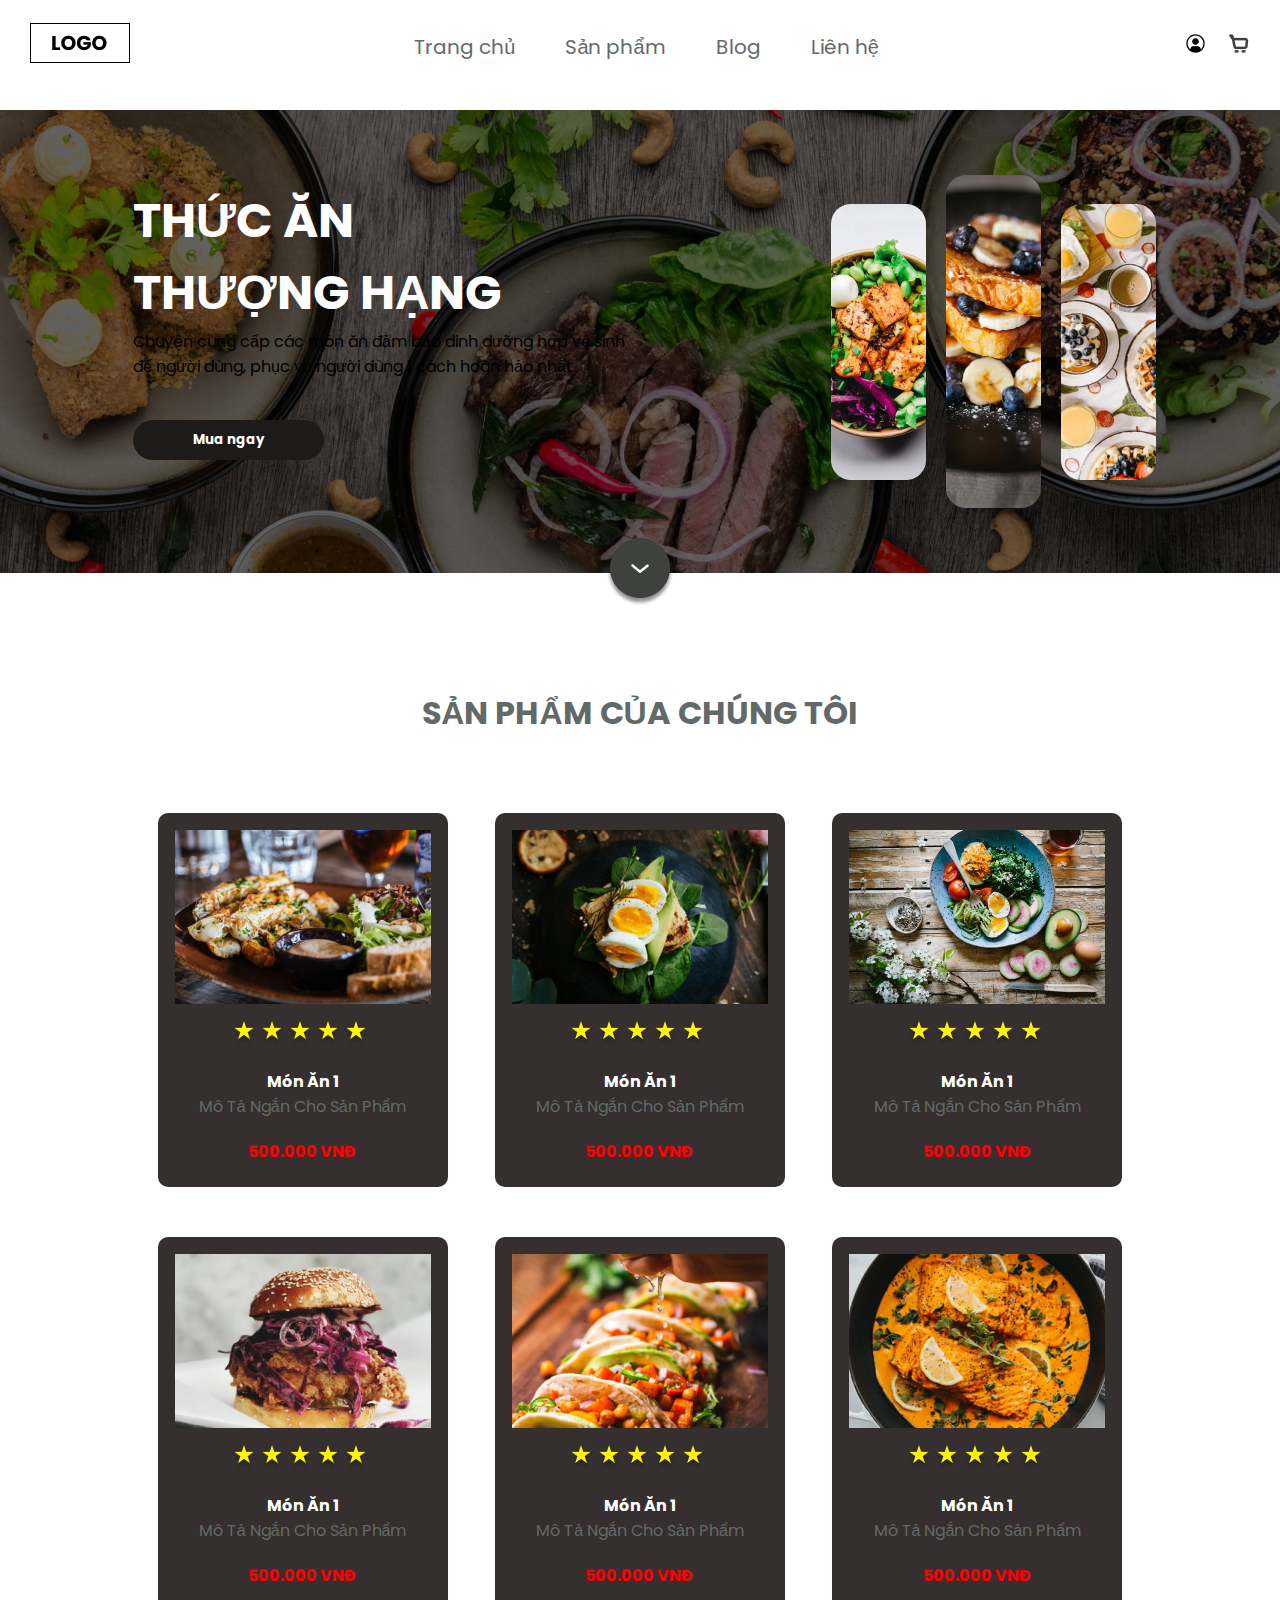
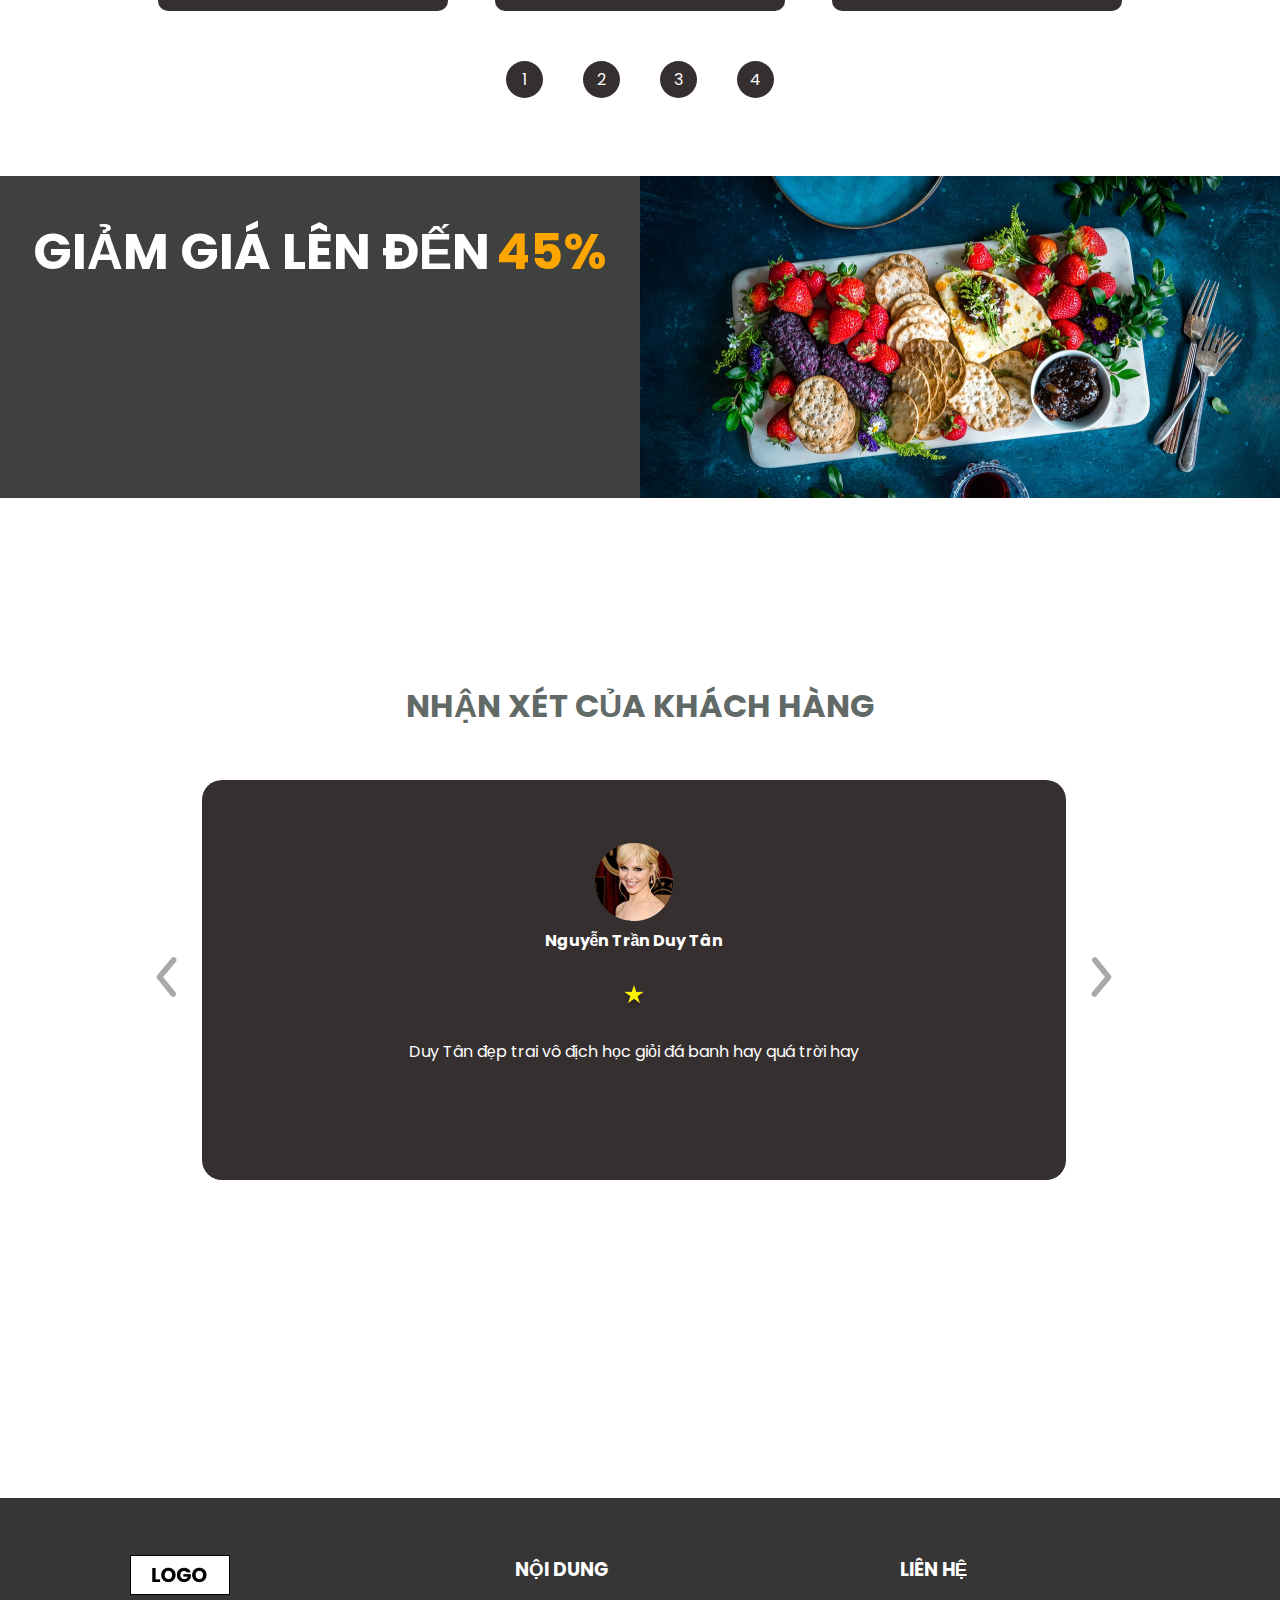
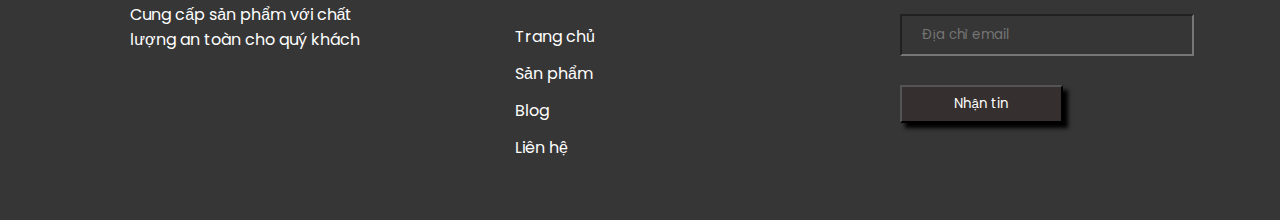
<file: index.html>
<!DOCTYPE html>
<html lang="en">
<head>
    <meta charset="UTF-8">
    <meta name="viewport" content="width=device-width, initial-scale=1.0">
    <title>web bán thức ăn</title>
    <link rel="stylesheet" href="style.css">
    <link rel="stylesheet" href="style1.css">
</head>
<body>
    <div id="wrapper">
        <div id = "header">
         <a href="" class="logo">
            <img src="assets/logo.png">
         </a>
            <div id="menu">
                <div class="item">
                    <a href="">Trang chủ</a>
                </div>
                <div class="item">
                    <a href="">Sản phẩm</a>
                </div>
                <div class="item">
                    <a href="">Blog</a>
                </div>
                <div class="item">
                    <a href="">Liên hệ</a>
                </div>
            </div>
            <div id="action">
                <div class="item">
                    <img src="assets/user.png" alt="">
                </div>
                <div class="item">
                    <img src="assets/cart.png" alt="">
                </div>
            </div>
           
        </div>
        <div id="banner">
            <div class="box-left">
                <h2>
                    <span> THỨC ĂN</span>
                    <br>
                    <span>THƯỢNG HẠNG</span>
                </h2>
                <p>
                    Chuyên cung cấp các món ăn đảm bảo dinh dưỡng hợp 
                    vệ sinh đế người dùng, phục vụ người dùng
                     1 cách hoàn hảo nhất
                
                </p>
                <button>Mua ngay</button>
            </div>
            <div class="box-right">
                <img src="assets/img_1.png"alt="">
                <img src="assets/img_2.png"alt="">
                <img src="assets/img_3.png"alt="">
            </div>
            <div class="to-bottom">

                <a href="">
                    <img src="assets/to_bottom.png" alt="">
                </a>
            </div>
        </div>
        <div id="wp-products">
            <h2>SẢN PHẨM CỦA CHÚNG TÔI</h2>
            <ul id="list-products">
                <div class="item">
                    <img src="assets/product_1.png" alt="">
               
                <div class="start">
                    <span>
                        <img src="assets/star.png" alt="">
                    </span>
                    <span>
                        <img src="assets/star.png" alt="">
                    </span>
                    <span>
                        <img src="assets/star.png" alt="">
                    </span>
                    <span>
                        <img src="assets/star.png" alt="">
                    </span>
                    <span>
                        <img src="assets/star.png" alt="">
                    </span>
                </div>
                <div class="name">Món Ăn 1</div>
                <div class="desc">Mô Tả Ngắn Cho Sản Phẩm</div>
                <div class="price">500.000 VNĐ</div>
            </div>
            <div class="item">
                <img src="assets/product_2.png" alt="">
           
            <div class="start">
                <span>
                    <img src="assets/star.png" alt="">
                </span>
                <span>
                    <img src="assets/star.png" alt="">
                </span>
                <span>
                    <img src="assets/star.png" alt="">
                </span>
                <span>
                    <img src="assets/star.png" alt="">
                </span>
                <span>
                    <img src="assets/star.png" alt="">
                </span>
            </div>
            <div class="name">Món Ăn 1</div>
            <div class="desc">Mô Tả Ngắn Cho Sản Phẩm</div>
            <div class="price">500.000 VNĐ</div>
        </div>
        <div class="item">
            <img src="assets/product_3.png" alt="">
       
        <div class="start">
            <span>
                <img src="assets/star.png" alt="">
            </span>
            <span>
                <img src="assets/star.png" alt="">
            </span>
            <span>
                <img src="assets/star.png" alt="">
            </span>
            <span>
                <img src="assets/star.png" alt="">
            </span>
            <span>
                <img src="assets/star.png" alt="">
            </span>
        </div>
        <div class="name">Món Ăn 1</div>
        <div class="desc">Mô Tả Ngắn Cho Sản Phẩm</div>
        <div class="price">500.000 VNĐ</div>
    </div>
    <div class="item">
        <img src="assets/product_4.png" alt="">
   
    <div class="start">
        <span>
            <img src="assets/star.png" alt="">
        </span>
        <span>
            <img src="assets/star.png" alt="">
        </span>
        <span>
            <img src="assets/star.png" alt="">
        </span>
        <span>
            <img src="assets/star.png" alt="">
        </span>
        <span>
            <img src="assets/star.png" alt="">
        </span>
    </div>
    <div class="name">Món Ăn 1</div>
    <div class="desc">Mô Tả Ngắn Cho Sản Phẩm</div>
    <div class="price">500.000 VNĐ</div>
</div>
<div class="item">
    <img src="assets/product_5.png" alt="">

<div class="start">
    <span>
        <img src="assets/star.png" alt="">
    </span>
    <span>
        <img src="assets/star.png" alt="">
    </span>
    <span>
        <img src="assets/star.png" alt="">
    </span>
    <span>
        <img src="assets/star.png" alt="">
    </span>
    <span>
        <img src="assets/star.png" alt="">
    </span>
</div>
<div class="name">Món Ăn 1</div>
<div class="desc">Mô Tả Ngắn Cho Sản Phẩm</div>
<div class="price">500.000 VNĐ</div>
</div>
<div class="item">
    <img src="assets/product_6.png" alt="">

<div class="start">
    <span>
        <img src="assets/star.png" alt="">
    </span>
    <span>
        <img src="assets/star.png" alt="">
    </span>
    <span>
        <img src="assets/star.png" alt="">
    </span>
    <span>
        <img src="assets/star.png" alt="">
    </span>
    <span>
        <img src="assets/star.png" alt="">
    </span>
</div>
<div class="name">Món Ăn 1</div>
<div class="desc">Mô Tả Ngắn Cho Sản Phẩm</div>
<div class="price">500.000 VNĐ</div>
</div>
            </ul>
            <div class="list-page">
                <div class="item">
                    <a href="">1</a>
                </div>
                <div class="item">
                    <a href="">2</a>
                </div>
                <div class="item">
                    <a href="">3</a>
                </div>
                <div class="item">
                    <a href="">4</a>
                </div>
            </div>
        </div>
        <div id="saleoff">
            <div class="box-left">
                <h1>
                    <span>GIẢM GIÁ LÊN ĐẾN</span>
                    <span>45%</span>
                </h1>
                <div class="box-right">

                </div>
            </div>
            <div class="box-right"></div>
        </div>
         <div id="comment">
            <h2>NHẬN XÉT CỦA KHÁCH HÀNG</h2>
            <div id="comment-body">
                <div id="prev">
                    <a href="">
                        <img src="assets/prev.png" alt="">
                    </a>
                </div>
                <ul id="list-comment">
                    <li class="item">
                        <div class="avatar">
                            <img src="assets/avatar_1.png" alt="">
                        </div>
                        <div class="name">
                            Nguyễn Trần Duy Tân
                        </div>
                        <div class="starts">
                            <span>
                                <img src="assets/star.png" alt="">
                            </span>
                        </div>
                        <div class="text">
                            <p>Duy Tân đẹp trai vô địch học giỏi đá banh hay quá trời hay</p>
                        </div>
                    </li>
                    <li class="item">
                        <div class="avatar">
                            <img src="assets/avatar_1.png" alt="">
                        </div>
                        <div class="name">
                            Nguyễn Trần Duy Tân
                        </div>
                        <div class="starts">
                            <span>
                                <img src="assets/star.png" alt="">
                            </span>
                        </div>
                        <div class="text">
                            <p>Duy Tân </p>
                        </div>
                    </li>
                    <li class="item">
                        <div class="avatar">
                            <img src="assets/avatar_1.png" alt="">
                        </div>
                        <div class="name">
                            Nguyễn Trần Duy Tân
                        </div>
                        <div class="starts">
                            <span>
                                <img src="assets/star.png" alt="">
                            </span>
                        </div>
                        <div class="text">
                            <p>Duy Tân đẹp </p>
                        </div>
                    </li>
                </ul>
                <div class="next">
                    <a href="">
                        <img src="assets/next.png" alt="">
                    </a>
                </div>
            </div>
        </div>
        <div id="footer">
            <div class="box">
                <div class="logo">
                    <img src="assets/logo.png" alt="">
                </div>
                <p>Cung cấp sản phẩm với chất lượng an toàn cho quý khách</p>
            </div>
            <div class="box">
                <h3>NỘI DUNG</h3>
                <ul class="quick-menu">
                    <div class="item">
                        <a href="">Trang chủ</a>
                    </div>
                    <div class="item">
                        <a href="">Sản phẩm</a>
                    </div>
                    <div class="item">
                        <a href="">Blog</a>
                    </div>
                    <div class="item">
                        <a href="">Liên hệ</a>
                    </div>
                </ul>
            </div>
            <div class="box">
                <h3>LIÊN HỆ</h3>
                <form action="">
                    <input type="text" placeholder="Địa chỉ email">
                    <button>Nhận tin</button>
                </form>
            </div>
        </div>
    </div>
    <script src="script.js"></script>
</body>
</html>
</file>
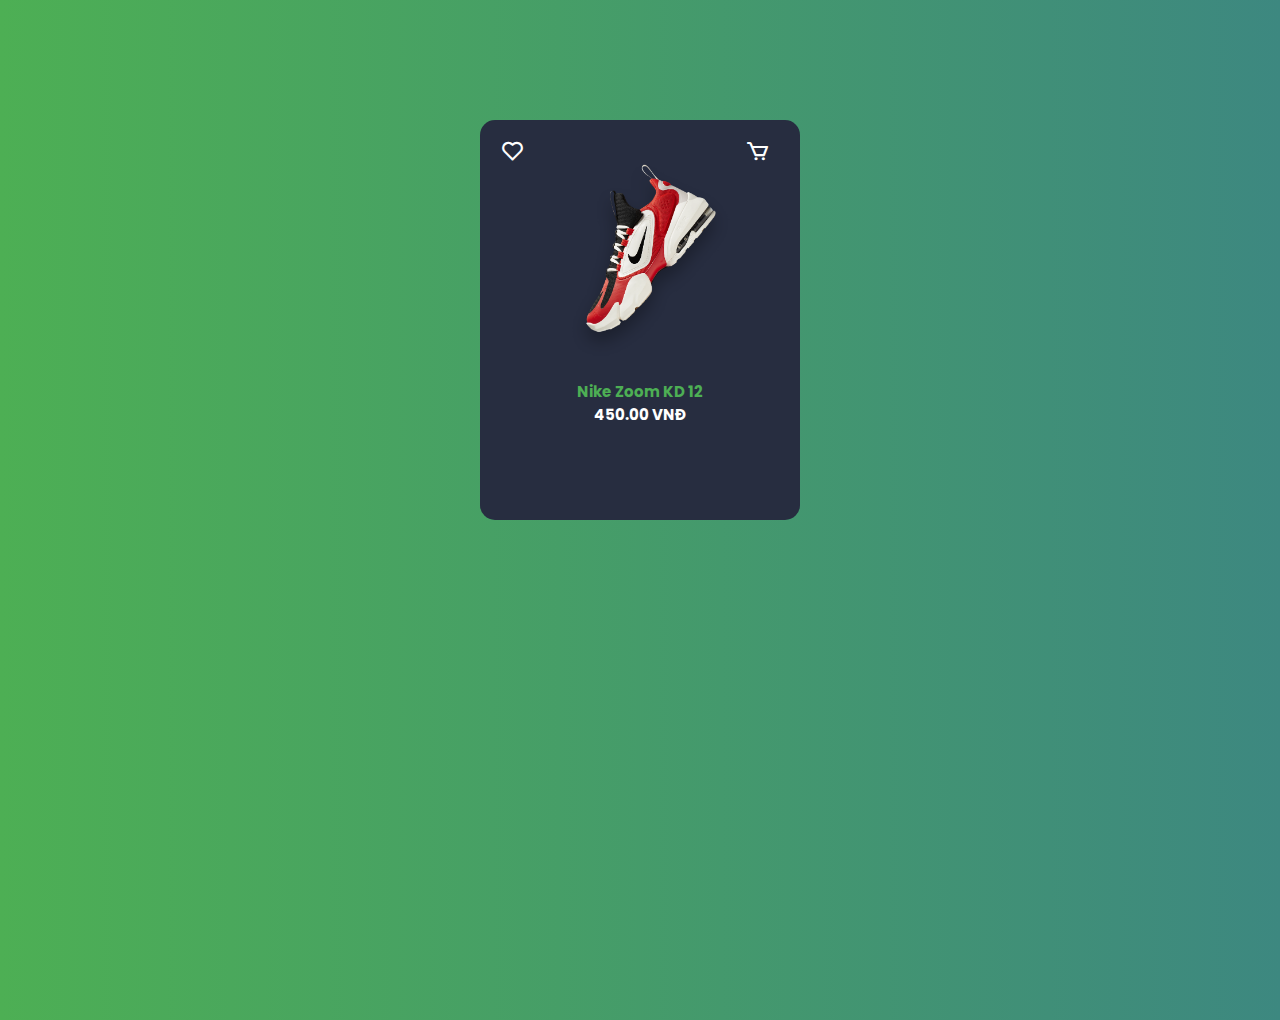
<file: card.html>
<!DOCTYPE html>
<html lang="en">
<head>
    <meta charset="UTF-8">
    <meta name="viewport" content="width=device-width, initial-scale=1.0">
    <title>Card ban hang</title>
    <link rel="stylesheet" href="card.css">
    <link href='https://unpkg.com/boxicons@2.1.4/css/boxicons.min.css' rel='stylesheet'>
</head>
<body>
    <div class="card">
        <div class="card__heart">
            <i class='bx bx-heart'></i>
        </div>
        <div class="card___cart">
            <i class='bx bx-cart' ></i>
        </div>
        <div class="card__img">
            <img src="images/RedShoe.png" alt="">
        </div>
        <div class="card__title">
            Nike Zoom KD 12
        </div>
        <div class="card__price">
            450.00 VNĐ
        </div>
        <div class="card__size">
            <h3>Size:</h3>
            <span>6</span>
            <span>7</span>
            <span>8</span>
            <span>9</span>
        </div>
        <div class="card__color">
            <h3>Color:</h3>
            <span class="card__color--green"></span>
            <span class="card__color--red"></span>
            <span class="card__color--black"></span>
        </div>
        <div class="card__action">
            <button>Buy Now</button>
            <button>Add Cart</button>
        </div>
    </div>
</body>
</html>
</file>
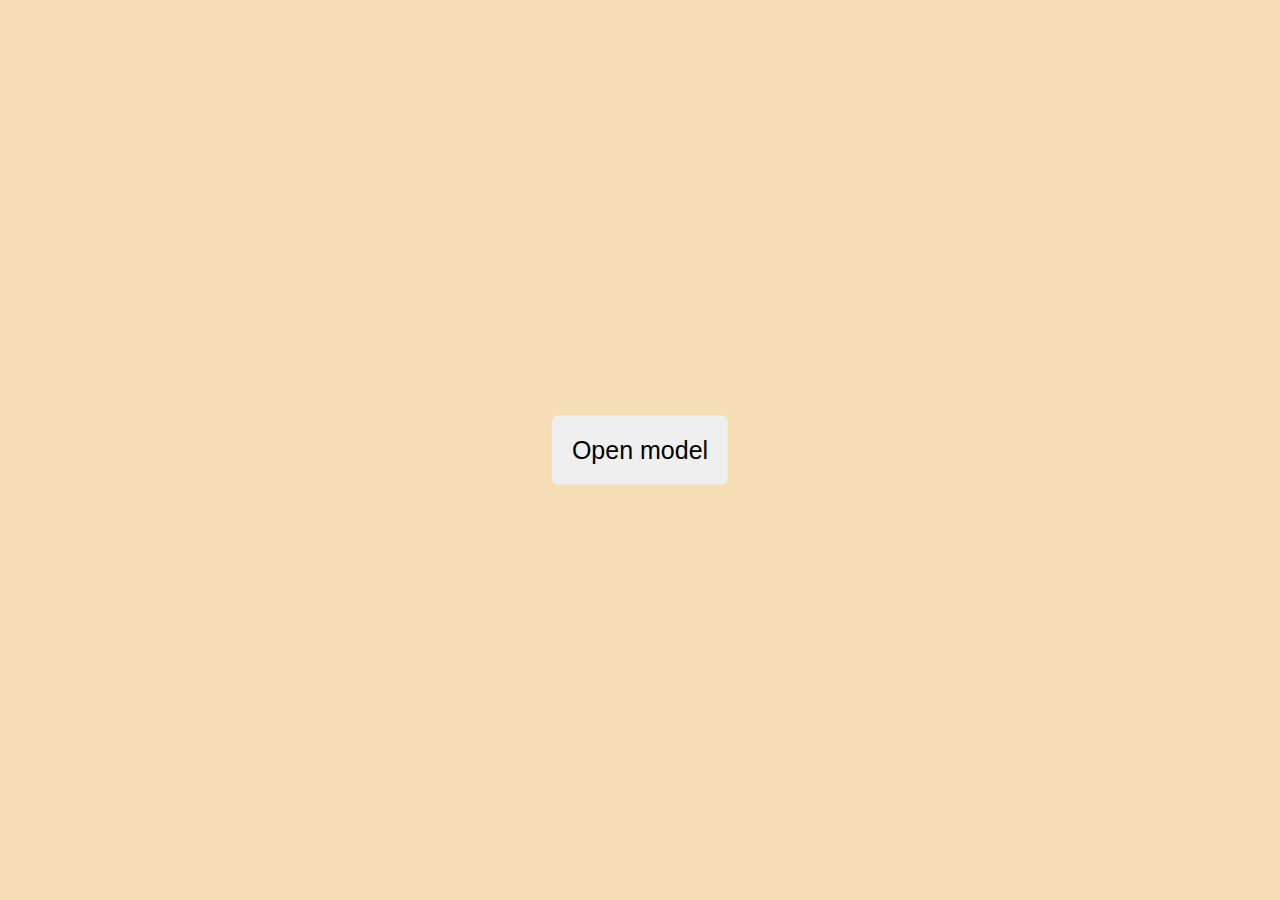
<file: close.html>
<!DOCTYPE html>
<html lang="en">
<head>
    <meta charset="UTF-8">
    <meta name="viewport" content="width=device-width, initial-scale=1.0">
    <title>Close</title>
    <link rel="stylesheet" href="close.css">
    <link rel="stylesheet" href="https://cdnjs.cloudflare.com/ajax/libs/font-awesome/6.5.1/css/all.min.css">
</head>
<body>
    <button class="open-modal-btn">Open model</button>
    <div class="modal hide">
        <div class="modal_linear">
            <div class="modal__header">
                <p>Welcom to Nodeny</p>
                <i class="fa-solid fa-xmark"></i>
            </div>
           
            <div class="modal__body">
                <h2>Modal</h2>
                <p>Đây là phần body của modal</p>
            </div>
            <div class="modal__footer">
                <button>Close</button>
            </div>
        </div>
    </div>
</body>
<script src="close.js"></script>
</html>
</file>
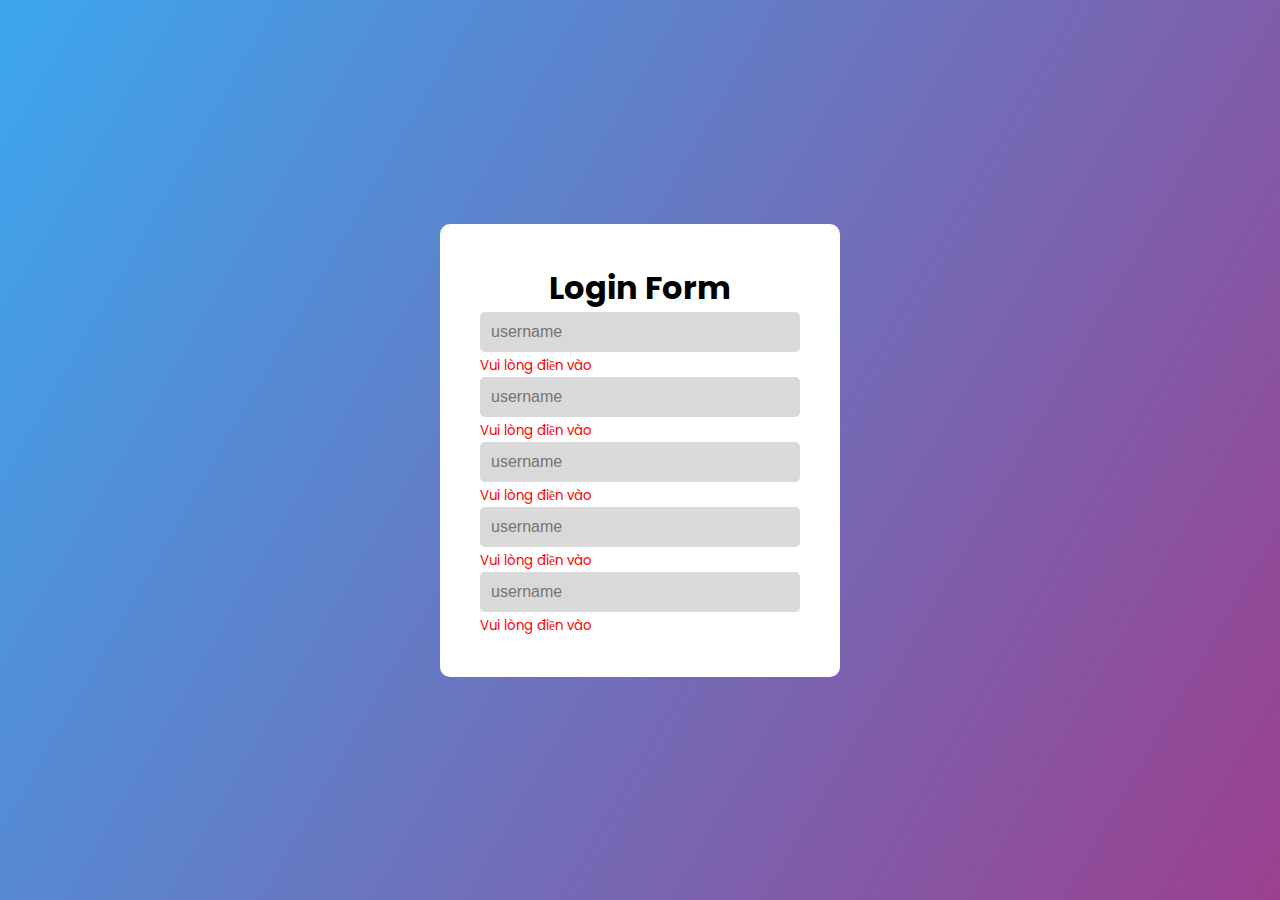
<file: dangnhap.html>
<!DOCTYPE html>
<html lang="en">
<head>
    <meta charset="UTF-8">
    <meta name="viewport" content="width=device-width, initial-scale=1.0">
    <title>Document</title>
    <link rel="stylesheet" href="dangnhap.css">
</head>
<body>
    <div class="container">
        <h1>Login Form</h1>
        <div class="from-control error">
            <input type="text" placeholder="username">
            <small>Vui lòng điền vào</small>
        </div>
        <div class="from-control error">
            <input type="text" placeholder="username">
            <small>Vui lòng điền vào</small>
        </div>
        <div class="from-control error">
            <input type="text" placeholder="username">
            <small>Vui lòng điền vào</small>
        </div>
        <div class="from-control error">
            <input type="text" placeholder="username">
            <small>Vui lòng điền vào</small>
        </div>
        <div class="from-control error">
            <input type="text" placeholder="username">
            <small>Vui lòng điền vào</small>
        </div>
    </div>
</body>
<script src="script.js"></script>
</html>
</file>
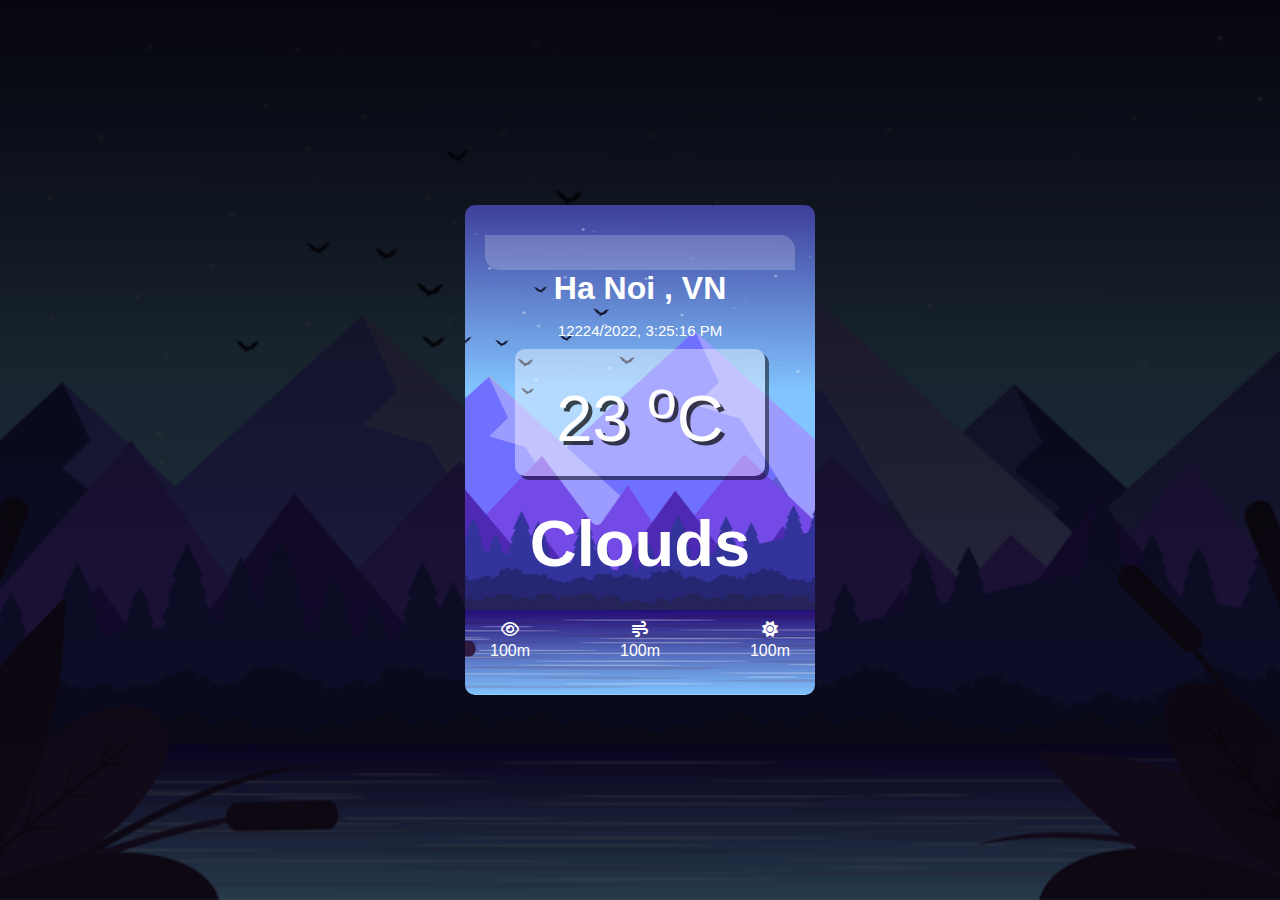
<file: dubao.html>
<!DOCTYPE html>
<html lang="en">
<head>
    <meta charset="UTF-8">
    <meta name="viewport" content="width=device-width, initial-scale=1.0">
    <title>Dubao</title>
    <link rel="stylesheet" href="https://cdnjs.cloudflare.com/ajax/libs/font-awesome/6.5.1/css/all.min.css">
    <link rel="stylesheet" href="dubao.css">
</head>
<body  >
    <div id="weather">
        <input type="text" class="search">
        <div class="content">
            <h1 class="Captial">
                <span class="city">Ha Noi</span>
                <span>,</span>
                <span class="country">VN</span>
            </h1>
            <div class="time">
                12224/2022, 3:25:16 PM
            </div>
            <div class="temperature">
                <span class="value">23 <sup>o</sup>C</span>
            </div>

            <div class="short-desc">Clouds</div>
            <div class="more-desc">
                 <div class="visibility">
                    <i class="fa-regular fa-eye"></i>
                    <span>100m</span>
                 </div>
                 <div class="wind">
                    <i class="fa-solid fa-wind"></i>
                    <span>100m</span>
                 </div>
                 <div class="sun">
                    <i class="fa-solid fa-sun"></i>
                    <span>100m</span>
                 </div>
            </div>
        </div>
    </div>
</body>
<script src="dubao.js"></script>
</html>
</file>
<file: style.css>
/*code header footer */
@import url('https://fonts.googleapis.com/css2?family=Poppins:ital,wght@0,400;0,500;0,600;1,200;1,400;1,500&display=swap');
*{
    padding:0;
    margin:0;
    box-sizing: border-box;
    font-family:'Poppins', sans-serif;
    cursor: pointer;
}
#wrapper {
    width: 100%;
    height: 100vh;
}
#header{
    width: 100%;
    padding: 0px 30px;
    margin-top: 23px;
    display: flex;
    justify-content: space-between;
    align-items: center;
}
#menu{
    list-style: none;
    display: flex;
}
#menu .item{
    margin: 0px 25px;
}
#menu .item a{
    color: #626A67;
    text-decoration: none;
    font-size: 20px;
}
#menu .item a:active,
#menu .item a:hover {
    color: #F4D1AF; /* Màu sắc khi được click hoặc tập trung vào */
}
#action {
    display: flex;
}
#action .item {
    margin-left: 22px;
}
/*fotter */
#footer {
    width: 100%;
    background:rgb(0,0,0,0.79);
    height: 322px;
    margin-top:338px;
    padding:0px 63px;
    padding-top:57px;
    display: flex;
    justify-content: space-around;
}

#footer .box {
    width: 250px;
    color:#fff;
}

#footer .box .quick-menu {
    margin-top:40px;

}


#footer .box .quick-menu .item{
    margin-bottom:12px;

}
#footer .box .quick-menu ,.item a{
    color:#fff;
    text-decoration: none;
}



#footer .box form input {
    width: 294px;
    height: 42px;
    background:transparent;
    padding-left:20px;
    color:#fff;
    margin-top:30px;
}

#footer .box form button {
    background:#362f2f;
    box-shadow: 5px 5px 4px rgba(0,0,0.25);
    width: 163px;
    height: 38px;
    margin-top:29px;
    color:#fff;
}
</file>
<file: style1.css>
/*khac header footer */
#banner {
    width: 100%;
    background-image :url("assets/banner.png");
    height: 463px;
    margin-top:40px;
    display: flex;
    padding:0px 133px;
    position:relative;
}

#banner .box-left ,#banner .box-right {
    width: 50%;
}

#banner  .box-left h2 {
    font-size:48px;
    margin-top:75px;
    color:#fff;
}


#banner .box-left p:hover {
    color: #fff;
}



#banner .box-left button {
    width: 191px;
    height: 40px;
    margin-top:41px;
    background:#1d1a1a;
    border:none;
    outline:none;
    color:#fff;
    font-weight: bold;
    border-radius: 20px;
    transition:0.4s;
}
#banner .box-left button:hover{
    background:#F4D1AF ;
}
#banner .box-right {
    padding-left:200px;
    display: flex;
    justify-content: center;
    align-items: center;
}
#banner .box-right img {
    margin:0px 10px;
    animation :animation 3s infinite linear; 
}
#banner .box-right image :nth-child(1){

}
#banner .box-right image :nth-child(2){
    
}
@keyframes animation {
    0%{
        transform: translateY(0px);
    }
    50%{
        transform: translateY(-10px);
    }
    100%{
        transform: translateY(0px);
    }
}

.to-bottom{
    position: absolute;
    bottom: -40px;
    left: 50%;
    transform: translateX(-50%);
}
#wp-products {
    padding-top:116px;
    padding-bottom: 78px;
    padding-left:134px;
    padding-right:134px;
}

#wp-products h2 {
    text-align: center;
    margin-bottom: 76px;
    font-size:32px;
    color:#626a67;
}


#list-products {
    display: flex;
    list-style: none;
    justify-content: space-around;
    align-items: center;
    flex-wrap: wrap;
}
#list-products .item {
    width: 290px;
    height: 374px ;
    background:  #362f2f;
    border-radius: 10px;
    margin-bottom: 50px;
}
#list-products .item img {
    display: block ;
    margin: 0px auto;
    margin-top: 17px;
}
#list-products .item .start {
    display: flex;
    margin: 0px auto;
    width: 50%;
}
#list-products .item .name {
    text-align: center;
    color: #fff;
    font-weight: bold;
    margin-top: 21px;
}
#list-products .item .desc {
    text-align: center;
    color: #626a67;
   
}
#list-products .item .price {
    text-align: center;
    color: red;
    font-weight: bold;
    margin-top: 20px;
   
}
.list-page{
    width: 50%;
    margin: 0px auto;
}
.list-page{
    display: flex;
    list-style: none;
    justify-content: center;
    align-items: center;
}
.list-page .item{
    margin: 0px 20px;
    width: 37px;
    height: 37px;
    background: #362f2f;
    border-radius: 50%;
    display: flex;
    justify-content: center;
    align-items: center;
}
.list-page .item a{
    text-decoration: none;
    color: #fff;
}
#saleoff
{
    width: 100%;
    display: flex;
    height: 322px;
}
#saleoff .box-left, #saleoff .box-right{
    width: 50%;
}
#saleoff .box-left {
    background: #3e413e;
    text-align: center;
    min-height: 322px;
}
#saleoff .box-left h1 {
    padding-top: 38px ;
}
#saleoff .box-left span:nth-child(1) {
   color: #fff ;
   font-size: 50px;
}
#saleoff .box-left span:nth-child(2) {
    color: orange ;
    font-size: 50px;
 }
 #saleoff .box-right {
    background-image: url("assets/off.png");
 }
 #comment {
    width: 1012px;
    height: 478px;
    margin:0px auto;
    margin-top:184px;
    margin-bottom: 50px;
}

#comment h2 {
    text-align: center;
    margin-bottom: 50px;
    font-size:32px;
    color:#626a67;
}


#comment-body{
    display: flex;
    justify-content: center;
    align-items: center;
    width: 1000px;
    height: 400px;
    list-style: none;
    overflow: hidden;
}

#list-comment {
    width: 100%;
    height: 100%;
    list-style: none;
    transition:0.5s;
   
}

#list-comment .item {
    width: 100%;
    height: 100%;
    background:#362f2f;
    border-radius: 20px;
    padding-top:50px;
}

#list-comment .item .avatar {
    text-align: center;
    margin-top:13px;
}

#list-comment .item .starts {
    display: flex;
    margin:0px auto;
    width: 50%;
    margin-top:32px;
    text-align: center;
    justify-content: center;
    align-items: center;
}

#list-comment .item .name {
    text-align: center;
    font-weight: bold;
    color:#fff;
}

#list-comment .item .text {
    padding:20px 50px;
    color:#fff;
    text-align: center;
   
}
</file>
<file: card.css>
@import url('https://fonts.googleapis.com/css2?family=Poppins:ital,wght@0,100;0,200;0,300;0,400;1,100;1,200;1,300&display=swap');

:root{
    --primary--color: #4daf54;
}
*{
    margin: 0;
    padding: 0;
    box-sizing: border-box;
}
body{
    height: 100vh;
    font-family: "Poppins";
    background: linear-gradient(to right, #4daf54,#3d8880) ;
}


.card{
    margin: 120px auto;
    width: 320px;
    height: 400px;
    background: #272d40;
    padding:  20px;
    border-radius: 15px;
    color: white;
    position: relative;
}
.card__heart, .card___cart{
    font-size: 25px;
    position:absolute;
    left: 20px;
    top: 15px;
}
.card___cart{
    left: unset;
    right: 30px;
}
.card__img{
    width: 80%;
    transition: 0.5s;
}
.card__img img{
    width: 100%;
    height: 100%;
    margin-left: 15px;
    object-fit: cover;
}
.card__title , .card__price{
    font-size: 15px;
    font-weight: bold;
    text-align: center;
    transition: 0.5s;
    
}
.card__title {
    color: var(--primary--color);

}
.card__size, .card__color {
    display: flex;
    align-items: center;
    margin-bottom: 10px;

}
.card__size span {
    padding: 1px 10px;
    background: #dadada;
    color: black;
    border-radius: 5px;
    margin: 0 5px;
}
.card__color span {
    width: 12px;
    height: 12px;
    border-radius: 50%;
    margin: 0 5px;
}
.card__color--green {
    background: green;
}
.card__color--red{
    background: red;
}
.card__color--black {
    background: black;
}

.card__action button {
    background: var(--primary--color);
    border: none;
    outline: none;
    color: white;
    padding: 10px 20px;
    border-radius: 5px;
    font-weight: bold;
}
.card:hover .card__img{
    transform: translateY(-90px) rotate(-5deg) ;
}
.card:hover .card__title , .card:hover .card__price {
    transform: translateY(-90px)  ;
}
.card__size {
    margin-top: 150px;
}
.card__size ,.card__color,.card__action{
    margin-top: 0px;
    visibility: hidden;
    opacity: 0;
   
}
.card:hover .card__size  {
   margin-top: -30px;
   visibility: visible;
    opacity: 100;
    transition-delay: 0.5s;
}
.card:hover .card__color{
    visibility: visible;
    opacity: 100;
    transition-delay: 0.5s;
}
.card:hover .card__action{
    visibility: visible;
    opacity: 100;
    transition-delay: 0.5s;
}
 .card__action button:hover{
    background:#3d8880 ;
}
</file>
<file: close.css>
*{
    margin: 0;
    padding: 0;
    box-sizing: border-box;
}
body{
    height: 100vh;
    overflow: hidden;
    background:wheat;
}
.open-modal-btn{
    padding: 20px 20px;
    border: none;
    outline: none;
    border-radius: 6px;
    position: relative;
    top: 50%;
    left: 50%;
    transform: translate(-50%,-50%);
    font-size: 25px;
}
.modal{
    position: fixed;
    top: 0;
    height: 100vh;
    width: 100vw;
    background-color: rgba(0,0,0,0.6);
}
.modal_linear{
    width: 400px;
    position: relative;
    top: 50%;
    margin: auto;
    background: white;
}
.modal__header{
    display: flex;
    justify-content: space-between;
    align-items: center;
    padding: 15px;
    background: #84CF98;
}
.modal__body{
    padding: 15px;
   
}
.modal__body h2{
    color: #84CF98;
    margin-bottom: 10px;
   
}
.modal__footer{

    padding: 15px;
    text-align: center;
    margin-left: 255px;
}
.modal__footer button{
    padding: 10px 20px;
    color: white;
    background-color: #84CF98;
    border-radius: 5px;
    border: none;
    outline: none;
}
.hide{
    display: none;
}
</file>
<file: dangnhap.css>
@import url('https://fonts.googleapis.com/css2?family=Poppins:ital,wght@0,100;0,200;0,300;0,400;1,100;1,200;1,300&display=swap');
*{
    padding: 0;
    margin: 0;
    box-sizing: border-box;
}
body{
    height: 100vh;
    background: linear-gradient(120deg,#3ca7ee,#9b408f);
    overflow: hidden;
    font-family: 'Poppins';
    display: flex;
    justify-content: center;
    align-items: center;
}
.container{
    width: 400px;
    border: none;
    border-radius: 10px;
    background: white;
    padding: 40px;
}
.container h1{
    text-align: center;
}
.from-control{
    width: 100%;
}
.from-control input{
    width: 100%;
    height: 40px;
    font-size: 16px;
    border-radius: 5px;
    background: #D9D9D9;
    outline: none;
    padding: 1px;
    border: 10px solid #D9D9D9;
}
.from-control span{
    position: absolute;
    border-bottom: 2px soild red;
    left: 0;
   top: 100%;
    width: 100%;
    transition: 0.3s;
}
.from-control input:focus ~ span{
    width: 100%;
}
.from-control.error small {
    color: red;
}
</file>
<file: dubao.css>
*{
    margin: 0;
    padding: 0;
    box-sizing: border-box;
}
body{
    font-family: sans-serif;
    height: 100vh;
    display: flex;
    justify-content: center;
    align-items: center;

    background: linear-gradient( to bottom,rgba(0,0,0,0.9),rgba(0,0,0,0.7)),url(images/cold.png) no-repeat center/cover;
    
}
#weather{
    width: 350px;
    border-radius: 10px;
    padding: 30px 20px;
    background: url(images/cold.png) no-repeat center/cover;
}

.hot{
    background: linear-gradient( to bottom,rgba(0,0,0,0.9),rgba(0,0,0,0.7)),url(images/hot.png) no-repeat center/cover;

}
.hot #weather{
    background: url(images/hot.png) no-repeat center/cover;
}
.cold{
    background: linear-gradient( to bottom,rgba(0,0,0,0.9),rgba(0,0,0,0.7)),url(images/cold.png) no-repeat center/cover;

}
.cold #weather{
    background: url(images/cold.png) no-repeat center/cover;
}
.warm {
    
    background: linear-gradient( to bottom,rgba(0,0,0,0.9),rgba(0,0,0,0.7)),url(images/hot.png) no-repeat center/cover;

}
.warm #weather {
    background: url(images/hot.png) no-repeat center/cover;
}
.search{
    width: 100%;
    padding: 10px 20px;
    border: none;
    outline: none;
    background: rgba(255,255,255,0.2);
    border-radius: 0 15px 0 15px;
    box-shadow:  0 5px 4px rgba(0,0,0,0,0.2);
    transition: 0.4s;
}
.search:focus {
    background: rgba(255,255,255,0.7);
    border-radius: 15px 0 15px 0;
}
.content{
    text-align: center;
    color: white;
    margin-top: 40px 0;
    transition: 0.4s;
}
.Captial{
    text-shadow: 2px 2px rgba(0,0,0,0,0.5);
}
.time{
    margin: 15px 20px 10px;
    font-size: 15px;
}
.temperature{
    font-size: 65px;
    text-shadow: 4px 4px rgba(0,0,0,0.7);
    background: rgba(255,255,255,0.4);
    box-shadow: 4px 4px rgba(0,0,0,0.5);
    border: none;
    border-radius: 10px;
    margin: 0 30px;
    padding: 20px;
}
.short-desc{
    font-size: 65px;
    font-weight: bold;
    text-shadow: 2px 2px rgba(0,0,0,0,0.5);
    margin: 30px;
}
.more-desc{
    display: flex;
    justify-content: space-between;
}
.more-desc div {
    display: flex;
    flex-direction: column;
    padding: 5px;
}
.more-desc div i{
    margin: 5px 0;
}
.hide{
    visibility: hidden;
    opacity: 0;
}
</file>
